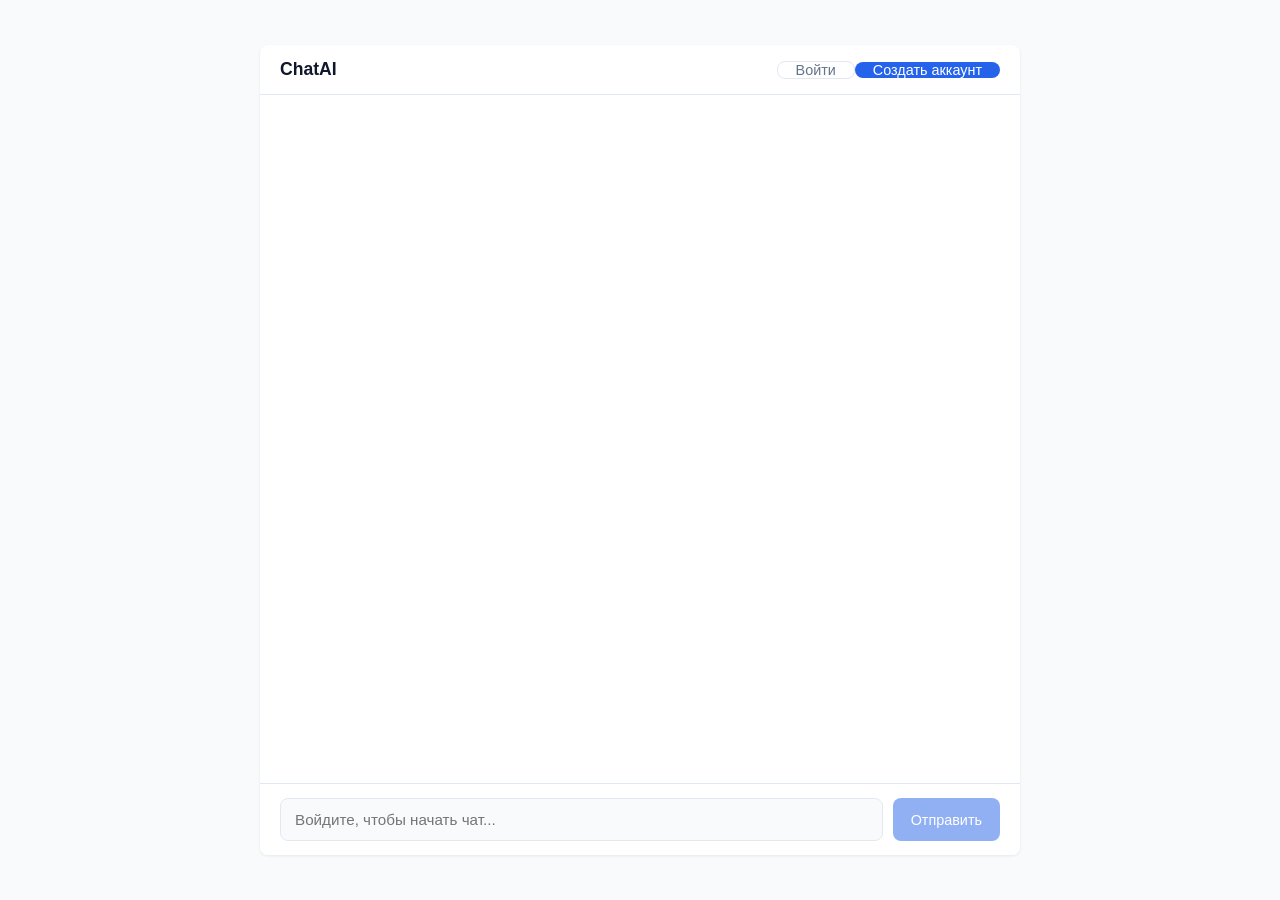
<file: frontend/index.html>
<!DOCTYPE html>
<html lang="ru">
<head>
    <meta charset="UTF-8">
    <meta name="viewport" content="width=device-width, initial-scale=1.0">
    <title>ChatAI</title>
    <link rel="stylesheet" href="style.css">
</head>
<body>
    <div class="app-container">
        <header class="app-header">
            <h1>ChatAI</h1>
            <div id="authPanel" class="auth-panel"></div>
        </header>

        <main class="chat-area" id="chatBox"></main>

        <div class="input-area">
            <input type="text" id="messageInput" placeholder="Введите сообщение...">
            <button id="sendBtn" class="btn-primary">Отправить</button>
        </div>
    </div>
    <script src="script.js"></script>
</body>
</html>
</file>
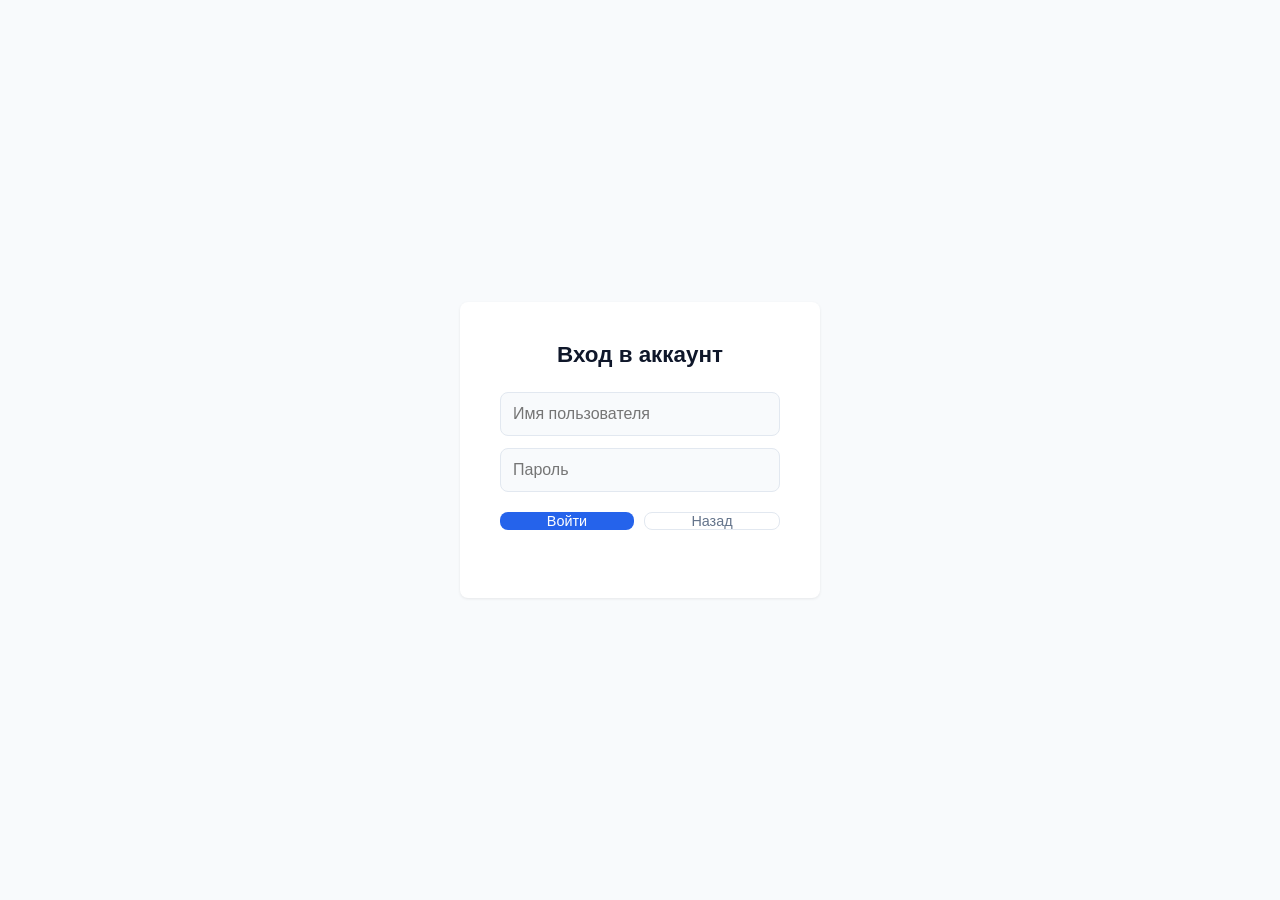
<file: frontend/auth.html>
<!DOCTYPE html>
<html lang="ru">
<head>
    <meta charset="UTF-8">
    <meta name="viewport" content="width=device-width, initial-scale=1.0">
    <title>ChatAI - Авторизация</title>
    <link rel="stylesheet" href="style.css">
</head>
<body>
    <div class="auth-wrapper">
        <div class="auth-card">
            <h2 id="authTitle">Вход</h2>
            <input type="text" id="usernameInput" placeholder="Имя пользователя" autocomplete="username">
            <input type="password" id="passwordInput" placeholder="Пароль" autocomplete="current-password">
            <div class="auth-actions">
                <button id="authSubmitBtn" class="btn-primary">Войти</button>
                <button class="btn-secondary" onclick="window.location.href='index.html'">Назад</button>
            </div>
            <p id="authMessage" class="auth-msg"></p>
        </div>
    </div>
    <script src="auth.js"></script>
</body>
</html>
</file>
<file: frontend/style.css>
:root {
    --bg: #f8fafc;
    --surface: #ffffff;
    --text-primary: #0f172a;
    --text-secondary: #64748b;
    --border: #e2e8f0;
    --accent: #2563eb;
    --accent-hover: #1d4ed8;
    --user-bubble: #dbeafe;
    --assistant-bubble: #f1f5f9;
    --radius: 8px;
    --shadow: 0 1px 3px rgba(0,0,0,0.08);
}

* { box-sizing: border-box; margin: 0; padding: 0; }

body {
    font-family: -apple-system, BlinkMacSystemFont, "Segoe UI", Roboto, sans-serif;
    background: var(--bg);
    color: var(--text-primary);
    height: 100vh;
    display: flex;
    justify-content: center;
    align-items: center;
}

.app-container {
    width: 100%;
    max-width: 760px;
    height: 90vh;
    background: var(--surface);
    border-radius: var(--radius);
    display: flex;
    flex-direction: column;
    box-shadow: var(--shadow);
    overflow: hidden;
}

.app-header {
    padding: 14px 20px;
    border-bottom: 1px solid var(--border);
    display: flex;
    justify-content: space-between;
    align-items: center;
}

.app-header h1 { font-size: 1.1rem; font-weight: 600; }
.auth-buttons { display: flex; gap: 8px; }

.chat-area {
    flex: 1;
    overflow-y: auto;
    padding: 20px;
    display: flex;
    flex-direction: column;
    gap: 12px;
}

.message {
    max-width: 75%;
    padding: 10px 14px;
    border-radius: var(--radius);
    line-height: 1.5;
    word-wrap: break-word;
    position: relative;
}

.message.user {
    align-self: flex-end;
    background: var(--user-bubble);
    color: #1e40af;
}

.message.assistant {
    align-self: flex-start;
    background: var(--assistant-bubble);
    border: 1px solid var(--border);
}

.meta {
    font-size: 0.7rem;
    color: var(--text-secondary);
    margin-bottom: 4px;
    display: flex;
    justify-content: space-between;
    align-items: center;
    gap: 10px;
}

.meta .role-name {
    text-transform: uppercase;
    letter-spacing: 0.03em;
}

.meta .datetime {
    font-weight: normal;
    opacity: 0.7;
    font-size: 0.65rem;
}

.input-area {
    padding: 14px 20px;
    border-top: 1px solid var(--border);
    display: flex;
    gap: 10px;
    background: var(--surface);
}

#messageInput {
    flex: 1;
    padding: 12px 14px;
    border-radius: var(--radius);
    border: 1px solid var(--border);
    background: var(--bg);
    font-size: 0.95rem;
    outline: none;
}

#messageInput:focus { border-color: var(--accent); }

.auth-wrapper {
    width: 100%;
    max-width: 760px;
    height: 90vh;
    display: flex;
    align-items: center;
    justify-content: center;
    padding: 20px;
}

.auth-card {
    background: var(--surface);
    padding: 40px;
    border-radius: var(--radius);
    box-shadow: var(--shadow);
    width: 100%;
    max-width: 360px;
}

.auth-card h2 {
    margin: 0 0 24px;
    text-align: center;
    font-size: 1.4rem;
    font-weight: 600;
}

.auth-card input {
    width: 100%;
    padding: 12px;
    margin-bottom: 12px;
    border: 1px solid var(--border);
    border-radius: var(--radius);
    background: var(--bg);
    font-size: 1rem;
    outline: none;
    box-sizing: border-box;
}

.auth-card input:focus { border-color: var(--accent); }

.auth-actions {
    display: flex;
    gap: 10px;
    margin-top: 8px;
}

.auth-actions button { flex: 1; }

.auth-msg {
    color: var(--text-secondary);
    font-size: 0.85rem;
    min-height: 1.2em;
    text-align: center;
    margin-top: 12px;
}

.btn-primary, .btn-secondary {
    padding: 0 18px;
    border-radius: var(--radius);
    border: none;
    font-weight: 500;
    cursor: pointer;
    transition: all 0.15s;
    font-size: 0.9rem;
}

.btn-primary {
    background: var(--accent);
    color: #fff;
}

.btn-primary:hover { background: var(--accent-hover); }
.btn-primary:disabled { opacity: 0.5; cursor: not-allowed; }

.btn-secondary {
    background: transparent;
    border: 1px solid var(--border);
    color: var(--text-secondary);
}

.btn-secondary:hover { background: #f8fafc; }

.typing-indicator {
    display: inline-flex;
    gap: 4px;
    padding: 4px 0;
}

.typing-dot {
    width: 6px;
    height: 6px;
    background-color: var(--text-secondary);
    border-radius: 50%;
    animation: typing-wave 1.4s infinite ease-in-out both;
}

.typing-dot:nth-child(1) { animation-delay: -0.32s; }
.typing-dot:nth-child(2) { animation-delay: -0.16s; }

@keyframes typing-wave {
    0%, 80%, 100% { transform: scale(0.8); opacity: 0.5; }
    40% { transform: scale(1.2); opacity: 1; }
}

@media (max-width: 640px) {
    .app-container { height: 100vh; border-radius: 0; }
    .message { max-width: 85%; }
}

.edit-btn {
    position: absolute;
    bottom: 8px;
    right: 8px;
    width: 24px;
    height: 24px;
    background-color: rgba(0, 0, 0, 0.1);
    border-radius: 4px;
    cursor: pointer;
    display: none;
    transition: background-color 0.15s;
}

.edit-btn:hover {
    background-color: rgba(0, 0, 0, 0.2);
}

.message.user:hover .edit-btn {
    display: block;
}

.inline-textarea {
    width: 100%;
    min-height: 60px;
    padding: 8px;
    border: 1px solid var(--border);
    border-radius: var(--radius);
    background: var(--surface);
    font-family: inherit;
    font-size: 0.95rem;
    color: var(--text-primary);
    resize: vertical;
    outline: none;
    box-sizing: border-box;
}

.inline-textarea:focus {
    border-color: var(--accent);
}

.edit-controls {
    display: flex;
    gap: 8px;
    margin-top: 8px;
    justify-content: flex-end;
}

.btn-cancel {
    background-color: #ef4444;
    color: #fff;
    padding: 6px 12px;
    border-radius: var(--radius);
    border: none;
    font-weight: 500;
    cursor: pointer;
    transition: background-color 0.15s;
    font-size: 0.85rem;
}

.btn-cancel:hover {
    background-color: #dc2626;
}

.edit-controls .btn-primary {
    padding: 6px 12px;
    font-size: 0.85rem;
}
</file>
